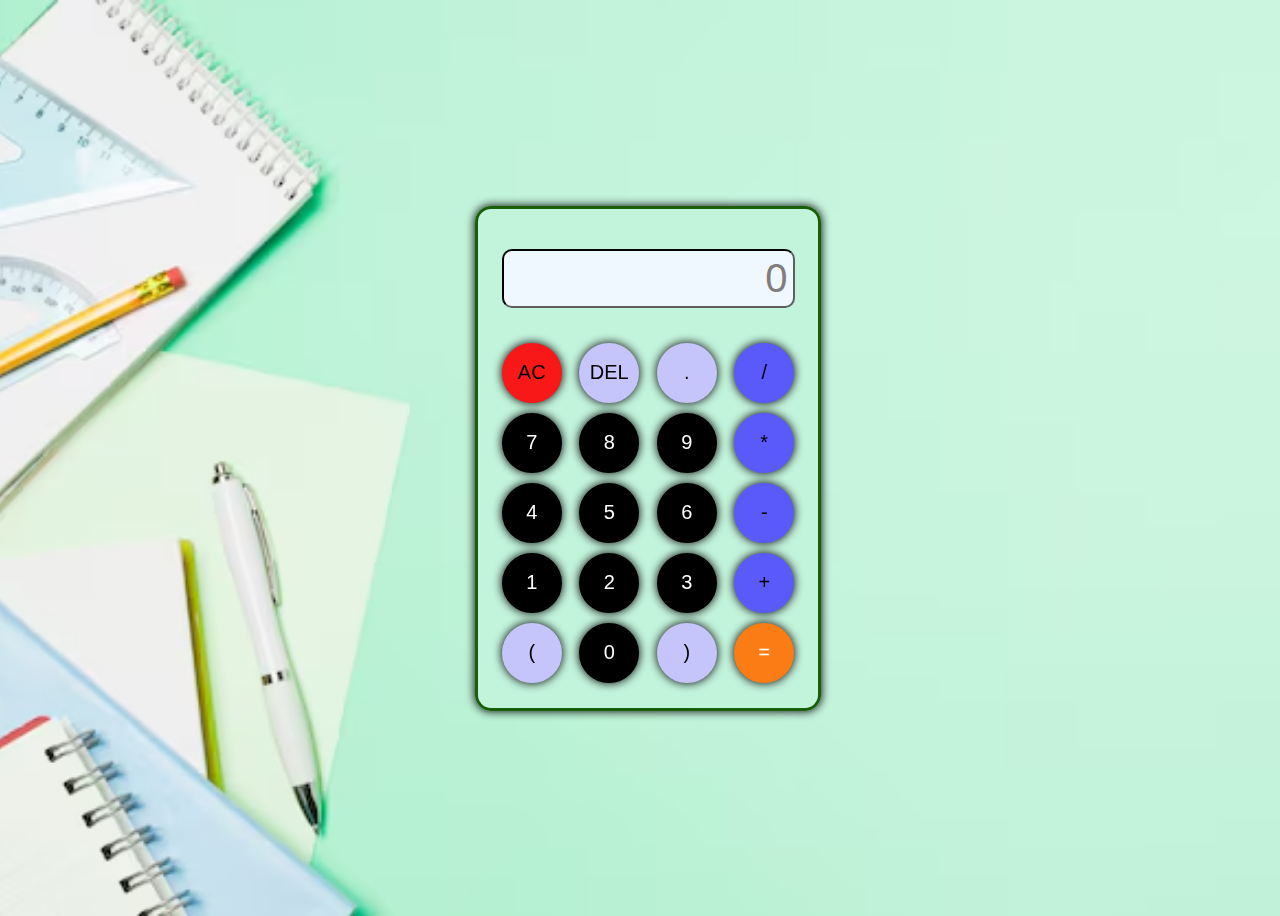
<file: Calculator/index.html>
<!DOCTYPE html>
<html lang="en">
  <head>
    <meta charset="UTF-8" />
    <meta http-equiv="X-UA-Compatible" content="IE=edge" />
    <meta name="viewport" content="width=device-width, initial-scale=1.0" />
    <link rel="stylesheet" href="style.css" />
    <title>Calculator</title>
  </head>
  <body>
    
      <div class="calculator">
        <input type="text" id="inputV" placeholder="0" />
        <div class="row">
          <button class="button operator AC">AC</button>
          <button class="button func">DEL</button>
          <button class="button func">.</button>
          <button class="button operator">/</button>
        </div>
        <div class="row">
          <button class="button">7</button>
          <button class="button">8</button>
          <button class="button">9</button>
          <button class="button operator">*</button>
        </div>
        <div class="row">
          <button class="button">4</button>
          <button class="button">5</button>
          <button class="button">6</button>
          <button class="button operator">-</button>
        </div>
        <div class="row">
          <button class="button">1</button>
          <button class="button">2</button>
          <button class="button">3</button>
          <button class="button operator">+</button>
        </div>

        <div class="row" >
          <button class="button func">(</button>
          <button class="button">0</button>
          <button class="button func">)</button>
          <button class="button equalto">=</button>
        </div>
      </div>
    

    <script src="script.js"></script>
  </body>
</html>
</file>
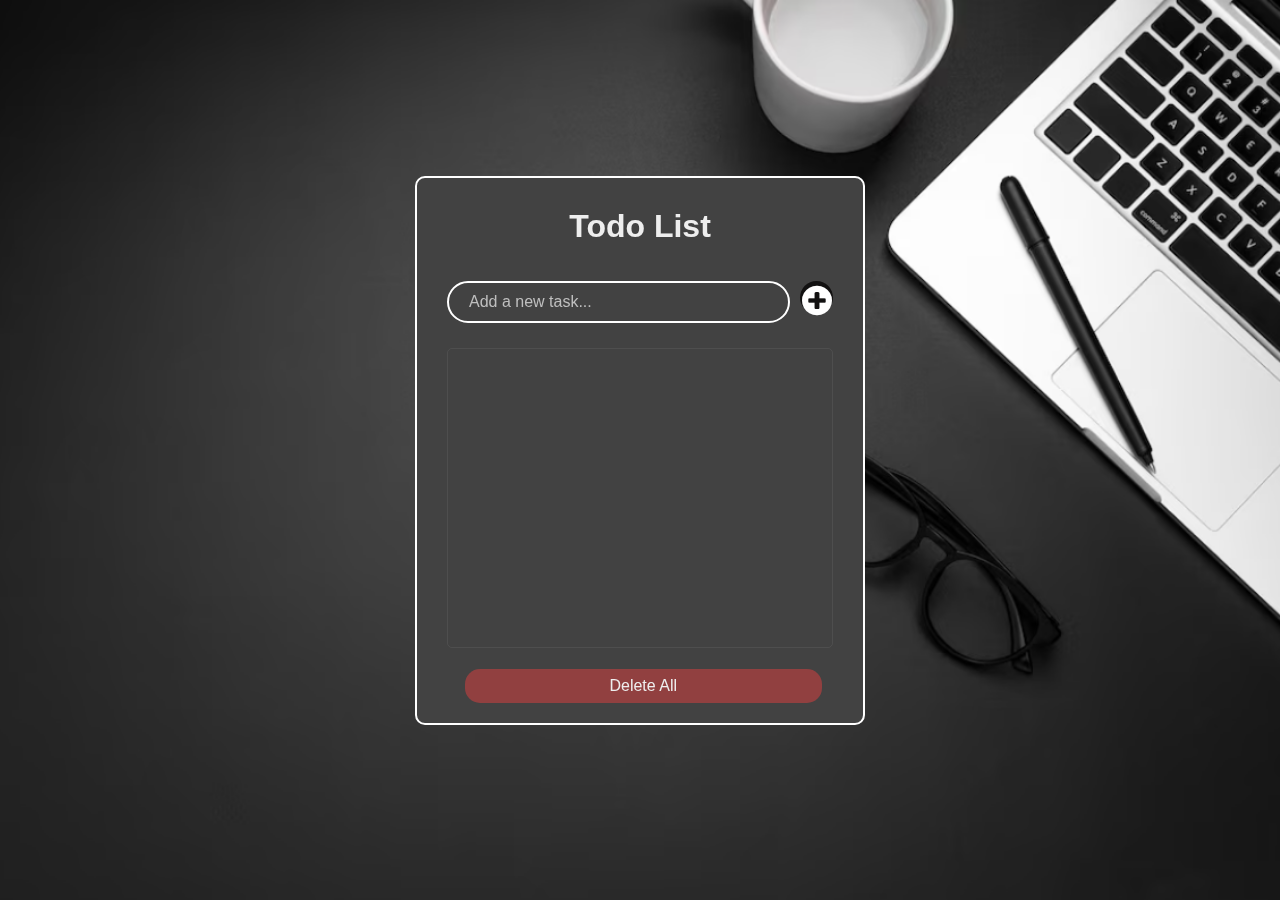
<file: To-Do List/Index.html>
<!DOCTYPE html>
<html lang="en">

<head>
  <meta charset="UTF-8">
  <meta http-equiv="X-UA-Compatible" content="IE=edge">
  <meta name="viewport" content="width=device-width, initial-scale=1.0">
  <title>TODO LIST</title>
  <link rel="stylesheet" href="https://maxcdn.bootstrapcdn.com/font-awesome/4.5.0/css/font-awesome.min.css">
  <link rel="stylesheet" href="./style.css">
</head>

<body>
  <div class="cont">
    <h1>Todo List</h1>
    <div class="in-cont">
      <input class="inp" placeholder="Add a new task...">
      <button class="add">
        <i class="fa fa-plus-circle"></i>
      </button>
    </div>
    <div class="fil">

      <div class="del">Delete All</div>
    </div>
    <div class="t-cont">
      <ul class="tods"></ul>
      <img class="empty">
    </div>
  </div>
  <script src="./script.js"></script>
</body>

</html>
</file>
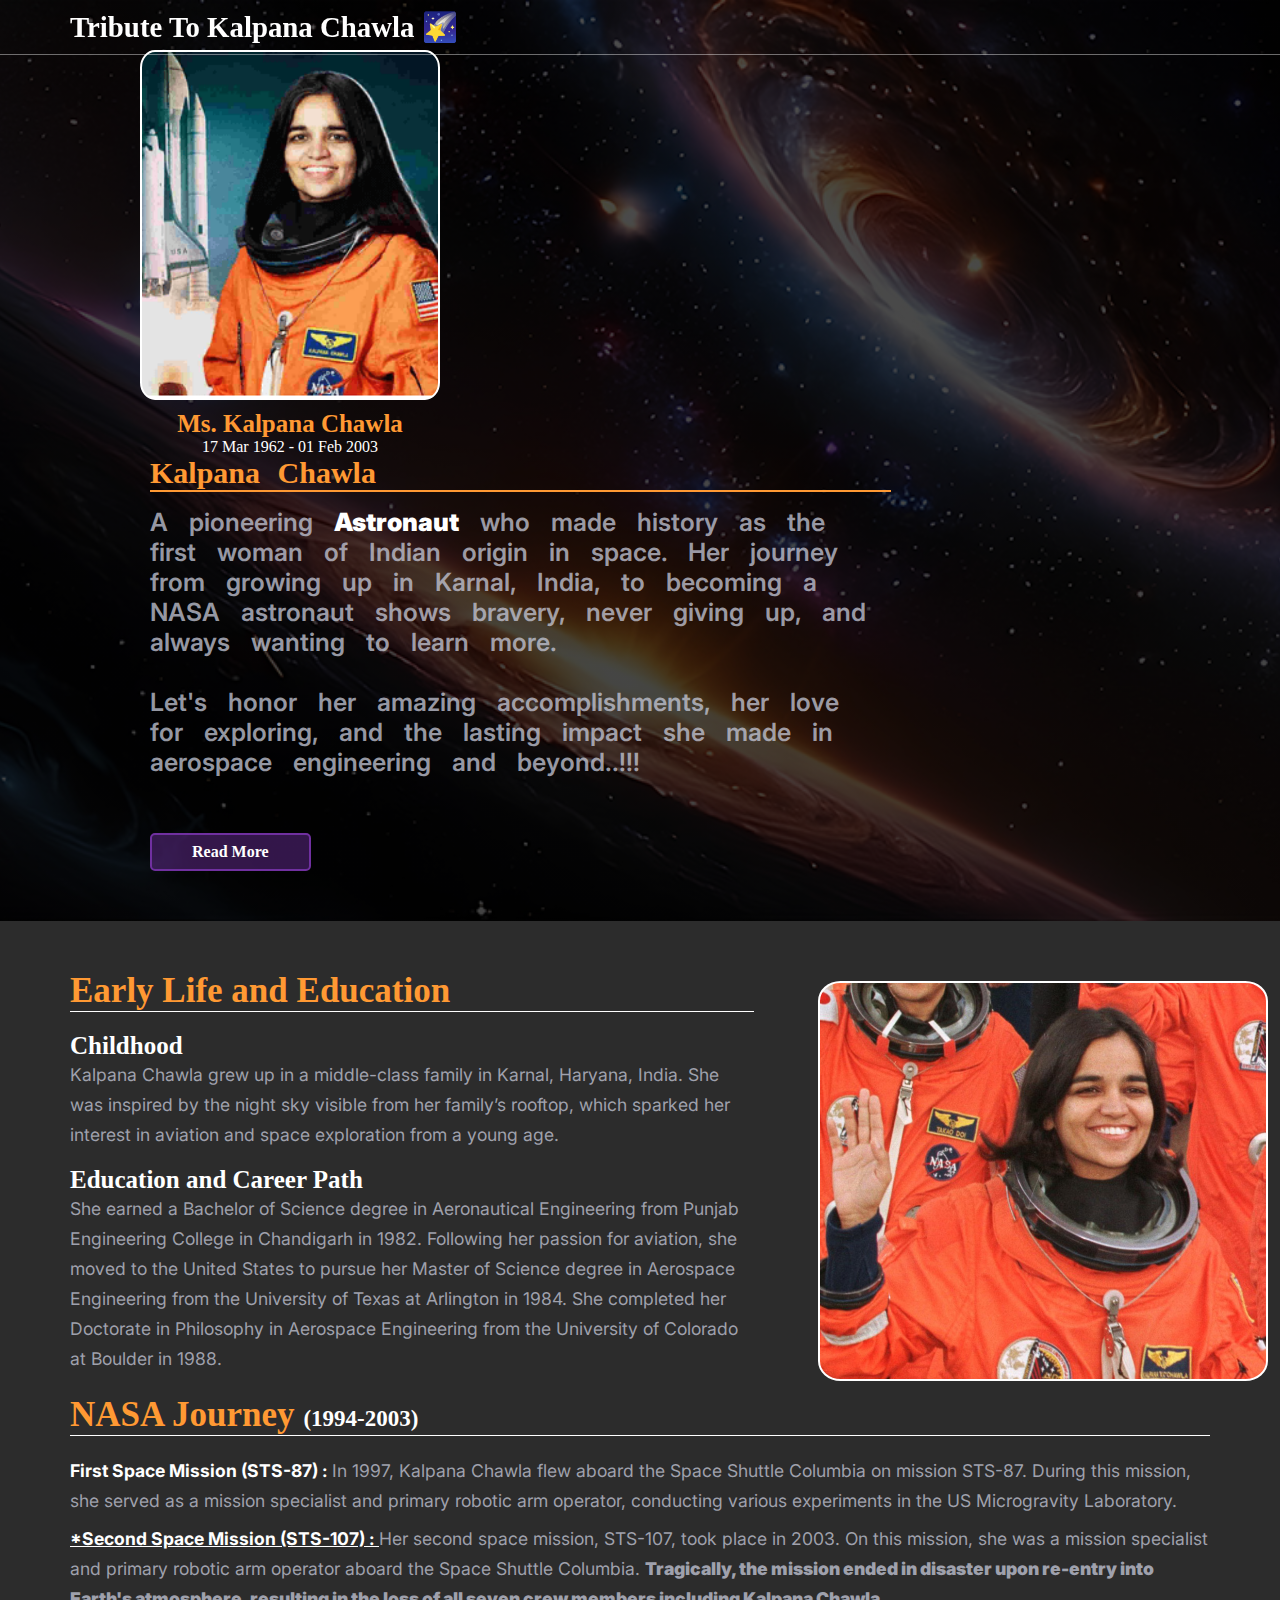
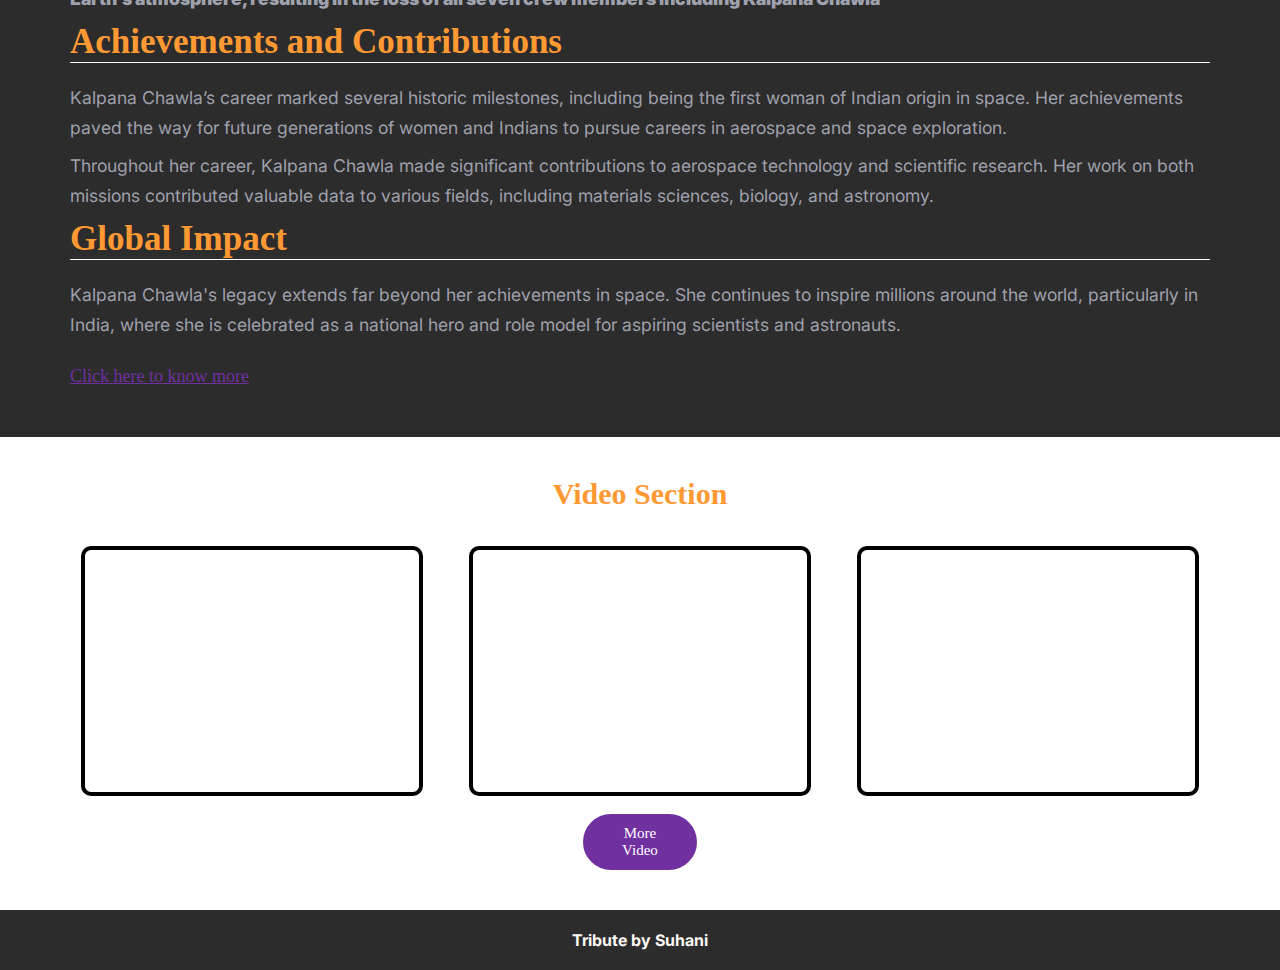
<file: Tribute Page/index.html>
<!DOCTYPE html>
<html lang="en">

<head>
    <meta charset="UTF-8">
    <meta name="viewport" content="width=device-width, initial-scale=1.0">
    <title>Kalpana Chawla</title>
    <link rel="stylesheet" href="style.css">
    
</head>

<body>
    <!-------------HEADER SECTION-------------------->
    <header>
        <a href="#" class="logo">Tribute To Kalpana Chawla &#x1F320;</a>
    </header>

    <!----------------------hero setion----------------------------->
    <section class="home" id="home">
        <div class="img-outer">
            <div class="image"></div>
            <div style="font-size: 25px;font-weight: bold;margin-top: 10px;color: #ff9933;">Ms. Kalpana Chawla </div>
            <div>17 Mar 1962 - 01 Feb 2003</div>
        </div>

        <div class="hero-text">
            <h3>Kalpana Chawla</h3>
            <h4>A pioneering <b style="color: white;">Astronaut</b> who made history as the first woman of Indian origin
                in space. Her journey from growing up in Karnal, India, to becoming a NASA astronaut shows bravery,
                never giving up, and always wanting to learn more.<br><br> Let's honor her amazing accomplishments, her
                love for exploring, and the lasting impact she made in aerospace engineering and beyond..!!!</h4>
            <a href="#about" class="btn">Read More</a>
        </div>
    </section>

    <!---------------------------------about-section----------------------------------->
    <section class="about" id="about" style="padding-bottom: 5px;">
        <div class="about-text">
            <div class="section">
                <h2>Early Life and Education</h2>

                <div class="subsection">
                    <h3>Childhood</h3>
                    <p>Kalpana Chawla grew up in a middle-class family in Karnal, Haryana, India. She was inspired by
                        the night sky visible from her family’s rooftop, which sparked her interest in aviation and
                        space exploration from a young age.</p>
                </div>

                <div class="subsection">
                    <h3>Education and Career Path</h3>
                    <p>She earned a Bachelor of Science degree in Aeronautical Engineering from Punjab Engineering
                        College in Chandigarh in 1982. Following her passion for aviation, she moved to the United
                        States to pursue her Master of Science degree in Aerospace Engineering from the University of
                        Texas at Arlington in 1984. She completed her Doctorate in Philosophy in Aerospace Engineering
                        from the University of Colorado at Boulder in 1988.</p>
                </div>
            </div>
        </div>
        <div class="about-img"></div>
    </section>

    <section class="about2" style="padding-top: 0px;">
        <div class="about-text">
            <div class="section">
                <h2>NASA Journey <span style="font-size: 23px; color:white;">(1994-2003)</span></h2>
                <div class="subsection">
                    <p><span style="font-weight: bold; color: white;">First Space Mission (STS-87) : </span>In 1997,
                        Kalpana Chawla flew aboard the Space Shuttle Columbia on mission STS-87. During this mission,
                        she served as a mission specialist and primary robotic arm operator, conducting various
                        experiments in the US Microgravity Laboratory.</p>
                    <p><span style="font-weight: bold; color: white; text-decoration: underline;">*Second Space Mission (STS-107) : </span>Her
                        second space mission, STS-107, took place in 2003. On this mission, she was a mission specialist
                        and primary robotic arm operator aboard the Space Shuttle Columbia. <span style="font-weight:900">Tragically, the mission
                        ended in disaster upon re-entry into Earth's atmosphere, resulting in the loss of all seven crew
                        members including Kalpana Chawla</span></p>
                </div>
            </div>

            <div class="section">
                <h2>Achievements and Contributions</h2>
                <div class="subsection">
                    <p>Kalpana Chawla’s career marked several historic milestones, including being the first woman of
                        Indian origin in space. Her achievements paved the way for future generations of women and
                        Indians to pursue careers in aerospace and space exploration.</p>
                    <p>Throughout her career, Kalpana Chawla made significant contributions to aerospace technology and
                        scientific research. Her work on both missions contributed valuable data to various fields,
                        including materials sciences, biology, and astronomy.</p>
                </div>
            </div>

            <div class="section">
                <h2>Global Impact</h2>
                <div class="subsection">
                    <p>Kalpana Chawla's legacy extends far beyond her achievements in space. She continues to inspire
                        millions around the world, particularly in India, where she is celebrated as a national hero and
                        role model for aspiring scientists and astronauts.</p>
                </div>
            </div>
        </div>
        <br>
        <a href="https://en.wikipedia.org/wiki/Kalpana_Chawla" target="_blank" style="font-size: 18px;">Click here to know more</a>
    </section>

    <section class="video" id="video">
        <h3>Video Section</h3>
        <div class="video-item">
            <!-- First-->
            <iframe src="https://www.youtube.com/embed/FUYivcpb7RI" frameborder="0"
                allowfullscreen></iframe>
            <br><br>

            <!-- Second-->
            <iframe src="https://www.youtube.com/embed/rK2kaPc7c5o" frameborder="0"
                allowfullscreen></iframe>
            <br><br>

            <!-- Third-->
            <iframe src="https://www.youtube.com/embed/mT3WiaH_nzk" frameborder="0"
                allowfullscreen></iframe>
        </div>
        <br>
        <a href="#video" class="s-btnn" >More Video</a>
    </section>

    <!--------------end-section-------------->
    <section class="end">
        <h4 style="font-family:'Inter', sans-serif;">Tribute by Suhani</h4>
    </section>

</body>

</html>
</file>
<file: Calculator/style.css>
body{
    width: 100%;
    height: 100vh;
    display: flex;

    justify-content: center;
    align-items: center;
    background:url('back1.avif');
    background-size: cover;
    background-repeat: no-repeat;    
    background-position: center;
}

.calculator{
    border: 3px solid #195f07;
    padding:15px;
    padding-top: 40px; 
    border-radius: 16px;
    background: transparent;
    backdrop-filter: blur(800px);
    width: 310px;
    padding-bottom: 20px;
    box-shadow: 0 0 9px 1px rgba(0, 0, 0, 0.852);

}

input{
    width:90%;
    border-color: #0a0a0a;
    padding: 5px;
    border-radius: 10px;
    text-align: right;
    display: flex;
    justify-content: center;
    margin-inline:auto;
    margin-bottom: 30px;
    background-color: aliceblue;
    box-shadow: 0px 3px 15px rgbs(84, 84, 84, 0.1);
    font-size: 40px;
    cursor: pointer;
    color: #080404;
}
.row{
    display: flex;
    justify-content: space-around;

}
input::placeholder{
    color: #827d7d;
}

button{
    border: 2px solid black;
    width: 60px;
    height: 60px;
    margin: 5px;
    box-shadow: 0 0 9px 1px rgba(0, 0, 0, 0.852);
    border-radius: 50%;
    background-color: #000000;
    color: #ffffff;
    font-size: 20px;
}
.button:hover{
    background:transparent;

    color: black;
    
}

.equalto{
    border: 2px solid #fb7c14;
    background-color: #fb7c14;
}

.operator{
    color: #000000;
    border: 2px solid rgb(90, 90, 250); 
    background-color: rgb(90, 90, 250);
}
.AC{
    border: 2px solid #f91818;
    background-color: #f91818;
}
.func{
    border: 2px solid rgb(197, 197, 252);
    background-color: rgb(197, 197, 252) ;
    color:#000000;
}
</file>
<file: To-Do List/style.css>
*,
*::before,
*::after {
  margin: 0;
  padding: 0;
  box-sizing: border-box;
}

body {
  font-family: 'Lucida Sans', 'Lucida Sans Regular', 'Lucida Grande', 'Lucida Sans Unicode', Geneva, Verdana, sans-serif;
  height: 100vh;

  display: flex;
  align-items: center;
  justify-content: center;
  background: url(./Back.png);
  background-size: cover;
  background-repeat: no-repeat;
  

  background-position: center;
}

.cont {
  width: 450px;
  height: auto;
  min-height: 400px;
  padding: 30px;
  background: transparent;
  border: 2px solid white;
  border-radius: 10px;
  backdrop-filter: blur(500px);
}

h1 {
  color: #eee;
  text-align: center;
  margin-bottom: 36px;
}

.in-cont {
  display: flex;
  justify-content: space-between;
  margin-bottom: 25px;
}

.inp {
  flex: 1;
  outline: none;
  padding: 10px 10px 10px 20px;
  background-color: transparent;
  border: 2px solid white;
  border-radius: 30px;
  color: #eee;
  font-size: 16px;
  margin-right: 10px;
}

.inp::placeholder {
  color: #bfbfbf;
}

.add {
  border: none;
  outline: none;
  background: rgb(18, 17, 17);
  color: #fff;
  font-size: 35px;
  cursor: pointer;
  border-radius: 50%;
  height: 33px;
  width: 33px;
  padding: 0px;
  margin: 0px;
}

.empty {
  margin: 55px auto 0;
  display: block;
}

.tod {
  list-style: none;
  display: flex;
  align-items: center;
  justify-content: space-between;
  background-color: #8B7355;
  border-radius: 5px;
  margin: 10px 0;
  padding: 10px 12px;
  border: 2px solid white;
  transition: all 0.2s ease;
  cursor: pointer;
}


.tod:first-child {
  margin-top: 0;
}

.tod:last-child {
  margin-bottom: 0;
}

.tod label {
  cursor: pointer;
  width: fit-content;
  display: flex;
  align-items: center;
  font-family: 'Roboto', sans-serif;
  color: #eee;
}

.tod span {
  padding-left: 20px;
  position: relative;
  cursor: pointer;
}

span::before {
  content: "";
  height: 20px;
  width: 20px;
  position: absolute;
  margin-left: -30px;
  border-radius: 100px;
  border: 2px solid white;
}

input[type='checkbox'] {
  visibility: hidden;
}

input:checked + span {
  text-decoration: line-through
}

.tod:hover input:checked + span::before, input:checked + span::before {
  background: url(./check.svg) 50% 50% no-repeat #09bb21;
  border-color: #09bb21;
}

.tod:hover span::before {
  border-color: #eee;
}

.tod .delete-btn  {
  background-color: transparent;
  border: none;
  cursor: pointer;
  color: #eee;
  font-size: 24px;
}

.t-cont {
  height: 300px;
  margin-bottom: 45px;
  overflow: overlay;
  border: 1px solid rgba(255, 255, 255, 0.066);
  padding: 10px;
  border-radius: 5px;
}

.t-cont::-webkit-scrollbar-track  {
  background: rgb(247, 247, 247);
  border-radius: 20px
}

.t-cont::-webkit-scrollbar  {
  width: 0;
}

.t-cont:hover::-webkit-scrollbar  {
  width: 7px;
}

.t-cont::-webkit-scrollbar-thumb  {
  background: #d5d5d5;
  border-radius: 20px;
}

.fil{
  
  position: fixed;
  bottom: 20px;
  align-items: center;
  margin-left: 4%;
  margin-left: 4%;
  width: 80%;
}



.del {
  display: flex;
  color: #eee;
  background-color: #914040;
  border: 2px solid rgba(0, 0, 0, 0);
  border-radius: 15px;
  justify-content: center;
  padding: 6px;
  width: 100%;
  cursor: pointer;
  transition: all 0.2s ease;
}

.del:hover {
  border-radius: 15px;
  border: 2px solid rgba(0, 0, 0, 0.57);
  background-color: white;
  color: black;
}
</file>
<file: Tribute Page/style.css>
@import url('https://fonts.googleapis.com/css2?family=Inter:wght@300&display=swap');

*{
    
    padding: 0;
    margin: 0;
    box-sizing: border-box;
    list-style: none;
    text-decoration: none;
    scroll-behavior: smooth;
    border:none;
    outline:none;
}

:root{
    
    --secont-bg-color:#2c2c2c;
    --main-color:#7030a0;
    --text-color:#fff;
    --second-color:#e4e4e4;
    --other-color:#c6c9d8bf;
    --h1-font:7rem;
    --h2-font:3.5rem;
    --p-font:1.1rem;

}

body{
    color: var(--text-color);
    background-color: var(--bg-color);
}
 header{
    position: fixed;
    top: 0;
    
    height: fit-content;
    right: 0;
    z-index: 1000;
    width:100%;
    padding-inline: 70px;
    padding-top: 10px;
    padding-bottom: 10px;
    border-bottom: 0.1px solid #ffffff6a;

}

.logo{
    font-weight: 600;
    color: #ffffff;
    width: auto;   
    height:auto;  
    font-size: 1.8rem;
}

section{
    padding-top: 50px;
    padding-inline: 70px;
    padding-bottom: 50px;
}
.home{
    position: relative;
    min-height: 100vh;
    width: 100%;
    background: linear-gradient(rgba(0, 0, 0, 0.7), rgba(0, 0, 0, 0.736)),url('back.jpg');

    background-size: cover;
    background-repeat: no-repeat;
    
    background-position: center;
    display: flex;
    flex-direction: row;
    align-items: center;
    justify-content: flex-start;
    flex-wrap: wrap;
}

.img-outer{
    margin-left: 70px;
    display: flex;
    flex-direction: column;
    justify-content: center;
    align-items: center;
}
.image{
    height: 350px;
    width: 300px;
    
    border-radius: 5%;
    border: 2px solid white;
    background: url('image.png');
    background-repeat: no-repeat;
    background-position: center;
    background-size: cover;
    overflow: hidden;
}
.hero-text{
    margin-left:80px ;
    width: 65%;
}
.hero-text h3{
    border-bottom: 2px solid #ff9933;
    color:#ff9933;
    font-size: 30px;
    font-weight: 600;
    margin-bottom: 15px;
    word-spacing: 10px;
}
 
.hero-text h1{
    font-size: var(--h1-font);
    color: var(--text-color);
    font-weight: 800;
    margin-bottom: 20px;
    letter-spacing: 2px;
}

.hero-text h4{
    font-family: 'Inter', sans-serif;
    color: var(--other-color);
    font-size: 25px;
    font-weight: 600;
    word-spacing: 15px;
    margin-bottom: 3.5rem;
}

.btn{
    display: inline-block;
    padding: 8px 40px;
    border-radius: 5px;
    background-color: #6f30a075;
    color: var(--text-color);
    font-weight:600 ;
    border:2px solid var(--main-color);
    transition: all ease .50s;
}
.btn:hover{
    transform: translate(5px);
    background: transparent;
    border: 2px solid var(--main-color);
}

header.sticky{
    padding: 15px 11%;
    background:#000;
    border-bottom:1px solid #4e5055;
}
/*****************abiut****************/
.about{
    background-color: var(--secont-bg-color);
    display: grid;
    grid-template-columns:60% 40%;
    align-items: center;
    gap: 4rem;
}
.about2{
    background-color: var(--secont-bg-color);
    align-items: center;
}

.about-img{
    background:url(kalpana-chawla.avif);
    width: 450px;
    height: 400px;
    border-radius: 5%;
    border: 2px solid white;
    background-size: cover;
    background-repeat: no-repeat;  
    background-position: center;

}
.about-text{
    font-size:var(--h2-font);
}

.about-text h2{
    font-size: 35px;
    color: #ff9933;
    border-bottom: 1px solid white;
    margin-bottom: 20px;
}
.about-text h3{
    font-size: 25px;
}
.about-text p{
    font-family:'Inter', sans-serif;
    color: var(--other-color);
    font-size: var(--p-font);
    line-height: 30px;
    margin-bottom: 1rem;
}

/********************about2***********************/
.about2{
    padding-top: 10px;
    background-color: var(--secont-bg-color);
}
.about2-item{
    
    display: grid;
    grid-template-columns: 1fr 1fr 1fr;
    align-items: center;
    gap: 2.2rem;
    text-align: center;
    margin-top:10px;
}

.about2 p{
    color: var(--other-color);
    font-size: var(--p-font);
    line-height: 30px;
    margin-bottom: 0.5rem;
}


.about2 a{
    font-weight: 500;
    color: var(--main-color);
    text-decoration: underline;
}
.about2 a:hover{
    color: white;
}


.wiki{
    margin-top: 0px;
    padding-top: 0px;
    font-size: 20px;
    cursor:pointer;
    transition: all ease .50s;
}
.wiki:hover{
    transform: translate(5px);
}
.s-btnn{
    display: inline-block;
    padding: 9px 24px;
    background: var(--main-color);
    color:var(--text-color);
    font-size: 15px;
    font-weight: 500;
    border:2px solid var(--main-color);
    border-radius: 2rem;
    transition:all ease .50s;
}
.s-btnn:hover{
    transform:scale(1.1);
    background:transparent;
    border: 2px solid var(--main-color);
}
/*********************Project section******************/
.video{
    padding-top: 40px; 
    padding-bottom: 40px;
    background:url(back.jpg);
    background-repeat: no-repeat;
    background-position: center;
    background-size: cover;
   background-attachment: fixed;
}
.video-box{
    overflow: hidden;
    height: 300px;
    padding: 20px 15px;
    background-color: var(--bg-color);
    border-radius: 2rem;
    border: 3px solid transparent;
    cursor: pointer;
    transition:all ease .50s ;
}

.video i{
    font-size: 50px;
    color: var(--main-color);
    margin-bottom: 10px;
}
.video h3{
    font-size: 30px;
    font-weight: 700;
    margin-bottom: 30px;
    border-bottom: 5px solid white;
    display: flex;
    justify-content: center;
    color: #ff9933;
}
.video-item{
    display: flex;
    justify-content: space-around;
}
.video-item iframe{
    width :30%;
    height:250px;
    border: 4px solid rgb(0, 0, 0);
    border-radius: 10px;
    transition:all ease .50s;

}
.video-item iframe:hover{
    transform:scale(1.06);

}
.s-btnn{
    text-align: center;
    width: fit-content;
    background: var(--main-color);
    color:var(--text-color);
    font-size: 15px;
    font-weight: 500;
    border:2px solid var(--main-color);
    border-radius: 2rem;
    transition:all ease .50s;
    margin-inline: 45%;
}
.s-btnn:hover{
    transform:scale(1.1);
    background:transparent;
    border: 2px solid var(--main-color);
}
.video-box:hover{
    transform: translateY(-8px);
    border:1px solid #4e5055;
}
.video-box:hover p{
    justify-content: center;
    bottom: 90%;
    
}
/********************end***********************/
.end{
    background-color: var(--secont-bg-color);
    color: #fffaf6;
    padding-top: 20px;
    padding-bottom: 20px;
    width: 100%;
    display: flex;
    justify-content: center;
}
</file>
